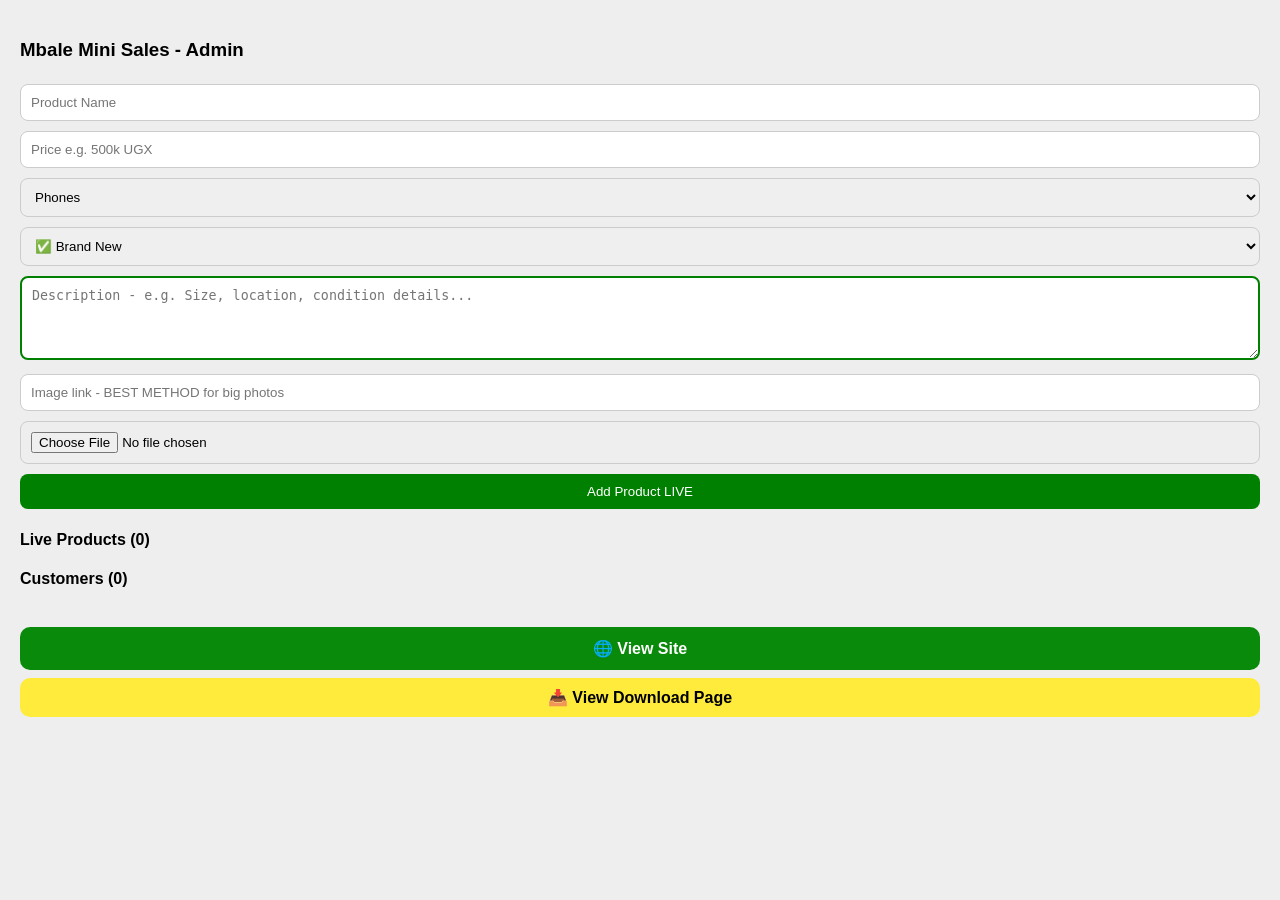
<file: admin.html>
<!DOCTYPE html><html><head><meta name="viewport" content="width=device-width, initial-scale=1"><title>Admin - Mbale Mini Sales</title><style>body{font-family:sans-serif;padding:12px;background:#eee}input,select,textarea{width:100%;padding:10px;margin:5px 0;border-radius:8px;border:1px solid #ccc;box-sizing:border-box}button{padding:10px;background:green;color:white;border:none;border-radius:8px;margin-top:5px;width:100%;cursor:pointer}.item{background:white;padding:8px;margin:6px 0;border-radius:8px;display:flex;gap:8px;align-items:center}</style></head><body>
<h3>Mbale Mini Sales - Admin</h3>
<input id="name" placeholder="Product Name">
<input id="price" placeholder="Price e.g. 500k UGX">
<select id="cat"><option value="phones">Phones</option><option value="gadgets">Gadgets</option><option value="electricals">Electricals</option><option value="houses">Houses</option><option value="plots">Plots</option><option value="rentals">Rentals</option><option value="cars">Cars</option><option value="motorcycles">Motorcycles</option><option value="shoes">Shoes</option><option value="clothes">Clothes</option><option value="bags">Bags</option><option value="advertising">Advertising</option><option value="others">Others</option></select>
<select id="cond"><option value="Brand New">✅ Brand New</option><option value="Slightly Used">♻️ Slightly Used</option></select>
<textarea id="desc" placeholder="Description - e.g. Size, location, condition details..." rows="4" style="border:2px solid green"></textarea>
<input id="img" placeholder="Image link - BEST METHOD for big photos">
<input type="file" id="file" accept="image/*">
<button onclick="addProduct()">Add Product LIVE</button>
<p id="status" style="font-weight:bold;color:green"></p>
<h4>Live Products (<span id="count">0</span>)</h4><div id="list"></div>
<h4>Customers (<span id="uCount">0</span>)</h4><div id="usersList"></div>
<br>
<a href="index.html" style="display:block;text-align:center;background:#0a8a0a;color:white;padding:12px;border-radius:10px;text-decoration:none;font-weight:bold">🌐 View Site</a>
<a href="download.html" style="display:block;text-align:center;background:#FFEB3B;color:black;padding:10px;border-radius:10px;text-decoration:none;font-weight:bold;margin-top:8px">📥 View Download Page</a>

<script>
const API="https://api.npoint.io/a3c7715c362f130b7d58";let products=[],users=[],tempImg="";
document.getElementById('file').addEventListener('change',e=>{
 let file=e.target.files[0];
 if(!file)return;
 let reader=new FileReader();
 reader.onload=ev=>{
  let img=new Image();
  img.onload=()=>{
   let canvas=document.createElement('canvas');
   let max=600;
   let w=img.width, h=img.height;
   if(w>h){if(w>max){h*=max/w;w=max}}else{if(h>max){w*=max/h;h=max}}
   canvas.width=w;canvas.height=h;
   canvas.getContext('2d').drawImage(img,0,0,w,h);
   tempImg=canvas.toDataURL('image/jpeg',0.6);
   document.getElementById('status').innerText='✅ Compressed ready! Size: '+Math.round(tempImg.length/1024)+'KB - Now click Add Product';
  };
  img.src=ev.target.result;
 };
 reader.readAsDataURL(file);
});
async function load(){let res=await fetch(API+"?t="+Date.now(),{cache:"no-store"});let data=await res.json();products=data.products||[];users=data.users||[];render();}
function render(){
 document.getElementById('count').innerText=products.length;
 document.getElementById('uCount').innerText=users.length;
 document.getElementById('list').innerHTML=products.map((p,i)=>`<div class=item><img src="${p.img}" style=width:50px;height:50px;object-fit:cover;border-radius:5px onerror="this.src='https://via.placeholder.com/50'"><div style=flex:1><b>${p.name}</b><br><small>${p.price} - ${p.cat} - ${p.cond||''}</small><br><small style=color:#666>${(p.desc||'').substring(0,40)}</small></div><button onclick="del(${i})" style=width:auto;background:red>Del</button></div>`).join('');
 document.getElementById('usersList').innerHTML=users.map(u=>`<div class=item><b>${u.name}</b> - ${u.phone}<br><small style=color:#666>${u.password}</small></div>`).join('') || '<p>No users yet</p>';
}
async function save(){document.getElementById('status').innerText='Saving...';await fetch(API,{method:'POST',headers:{'Content-Type':'application/json'},body:JSON.stringify({products,users})});document.getElementById('status').innerText='✅ Saved!';}
async function addProduct(){let n=document.getElementById('name').value,pr=document.getElementById('price').value,c=document.getElementById('cat').value,co=document.getElementById('cond').value,de=document.getElementById('desc').value,imgL=document.getElementById('img').value;let f=tempImg||imgL;if(!n||!pr||!f){alert('Fill Name, Price, and Image');return;}if(f.length>95000 && f.startsWith('data:')){alert('Image still too big even after compression! Please use Image Link method. Go to imgbb.com upload and paste link.');return;}products.unshift({name:n,price:pr,cat:c,cond:co,desc:de,img:f});await save();render();document.getElementById('name').value='';document.getElementById('price').value='';document.getElementById('desc').value='';document.getElementById('img').value='';tempImg='';document.getElementById('file').value='';}
async function del(i){if(!confirm('Delete this product?'))return;products.splice(i,1);await save();render();}
load();
</script></body></html>
</file>
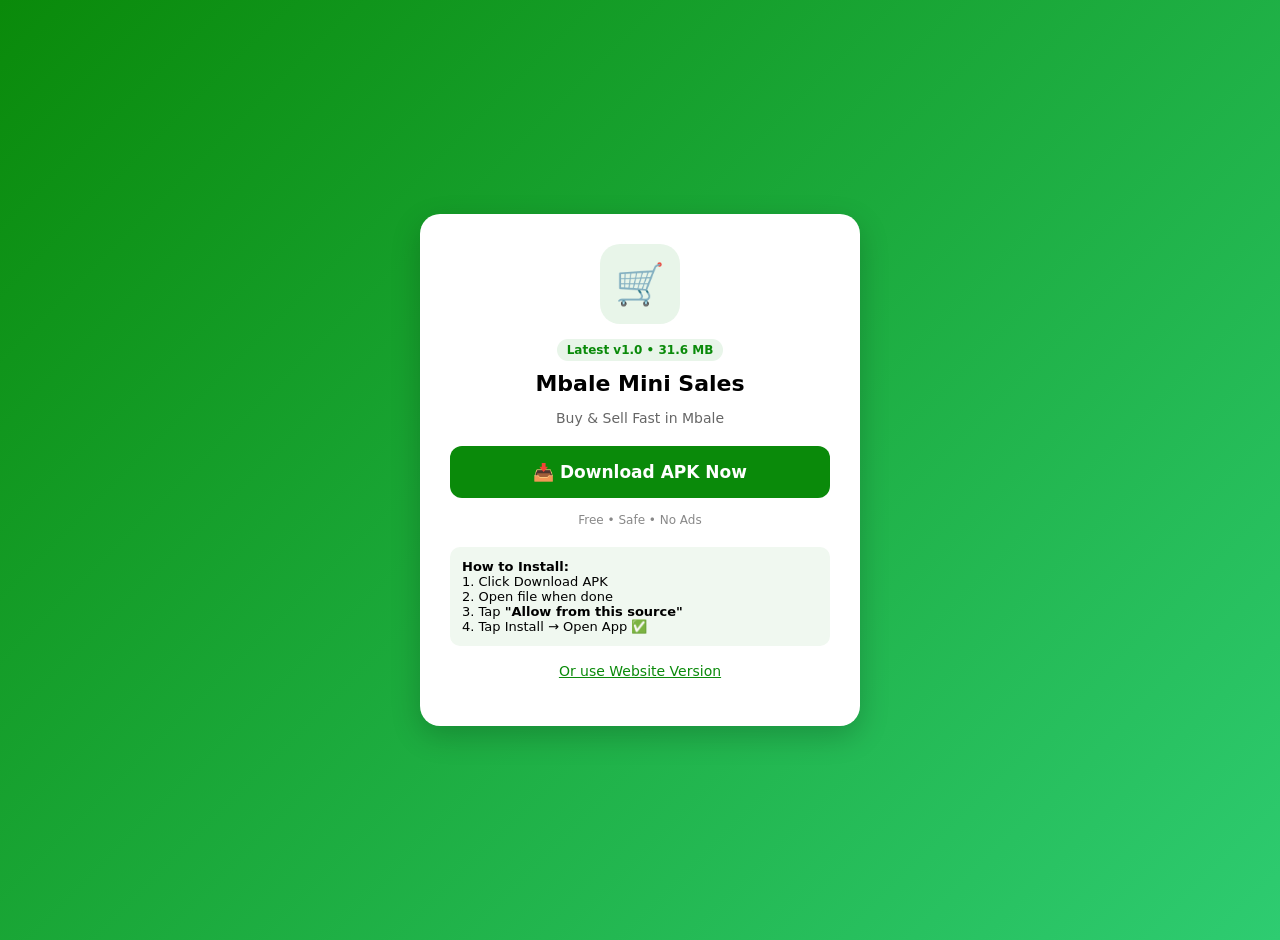
<file: download.html>
<!DOCTYPE html>
<html lang="en">
<head>
<meta charset="UTF-8">
<meta name="viewport" content="width=device-width, initial-scale=1.0">
<title>Download Mbale Mini Sales APK</title>
<style>
body{margin:0;font-family:system-ui;background:linear-gradient(135deg,#0a8a0a,#2ecc71);min-height:100vh;display:flex;align-items:center;justify-content:center;padding:20px}
.card{background:white;border-radius:20px;padding:30px;max-width:380px;width:100%;text-align:center;box-shadow:0 10px 30px rgba(0,0,0,0.2)}
.icon{width:80px;height:80px;background:#e8f5e9;border-radius:20px;display:flex;align-items:center;justify-content:center;margin:0 auto 15px;font-size:40px}
h1{margin:10px 0 5px;font-size:22px}
.sub{color:#666;font-size:14px;margin-bottom:20px}
.btn{display:block;background:#0a8a0a;color:white;padding:16px;border-radius:12px;text-decoration:none;font-weight:bold;font-size:17px;margin:15px 0}
.btn:active{transform:scale(0.97)}
.info{background:#f0f8f0;padding:12px;border-radius:10px;font-size:13px;text-align:left;margin-top:20px}
.badge{display:inline-block;background:#e8f5e9;color:#0a8a0a;padding:4px 10px;border-radius:20px;font-size:12px;font-weight:bold}
</style>
</head>
<body>
<div class="card">
<div class="icon">🛒</div>
<span class="badge">Latest v1.0 • 31.6 MB</span>
<h1>Mbale Mini Sales</h1>
<p class="sub">Buy & Sell Fast in Mbale</p>
<a class="btn" href="https://github.com/Mahashifah/Mbale-Mini-Sales/releases/download/v1.0/_Mbale_Mini_Sales_20313954.apk">📥 Download APK Now</a>
<p style="font-size:12px;color:#888">Free • Safe • No Ads</p>
<div class="info">
<b>How to Install:</b><br>
1. Click Download APK<br>
2. Open file when done<br>
3. Tap <b>"Allow from this source"</b><br>
4. Tap Install → Open App ✅
</div>
<p style="margin-top:15px"><a href="https://mahashifah.github.io/Mbale-Mini-Sales/" style="color:#0a8a0a;font-size:14px">Or use Website Version</a></p>
</div>
</body>
</html>
</file>
